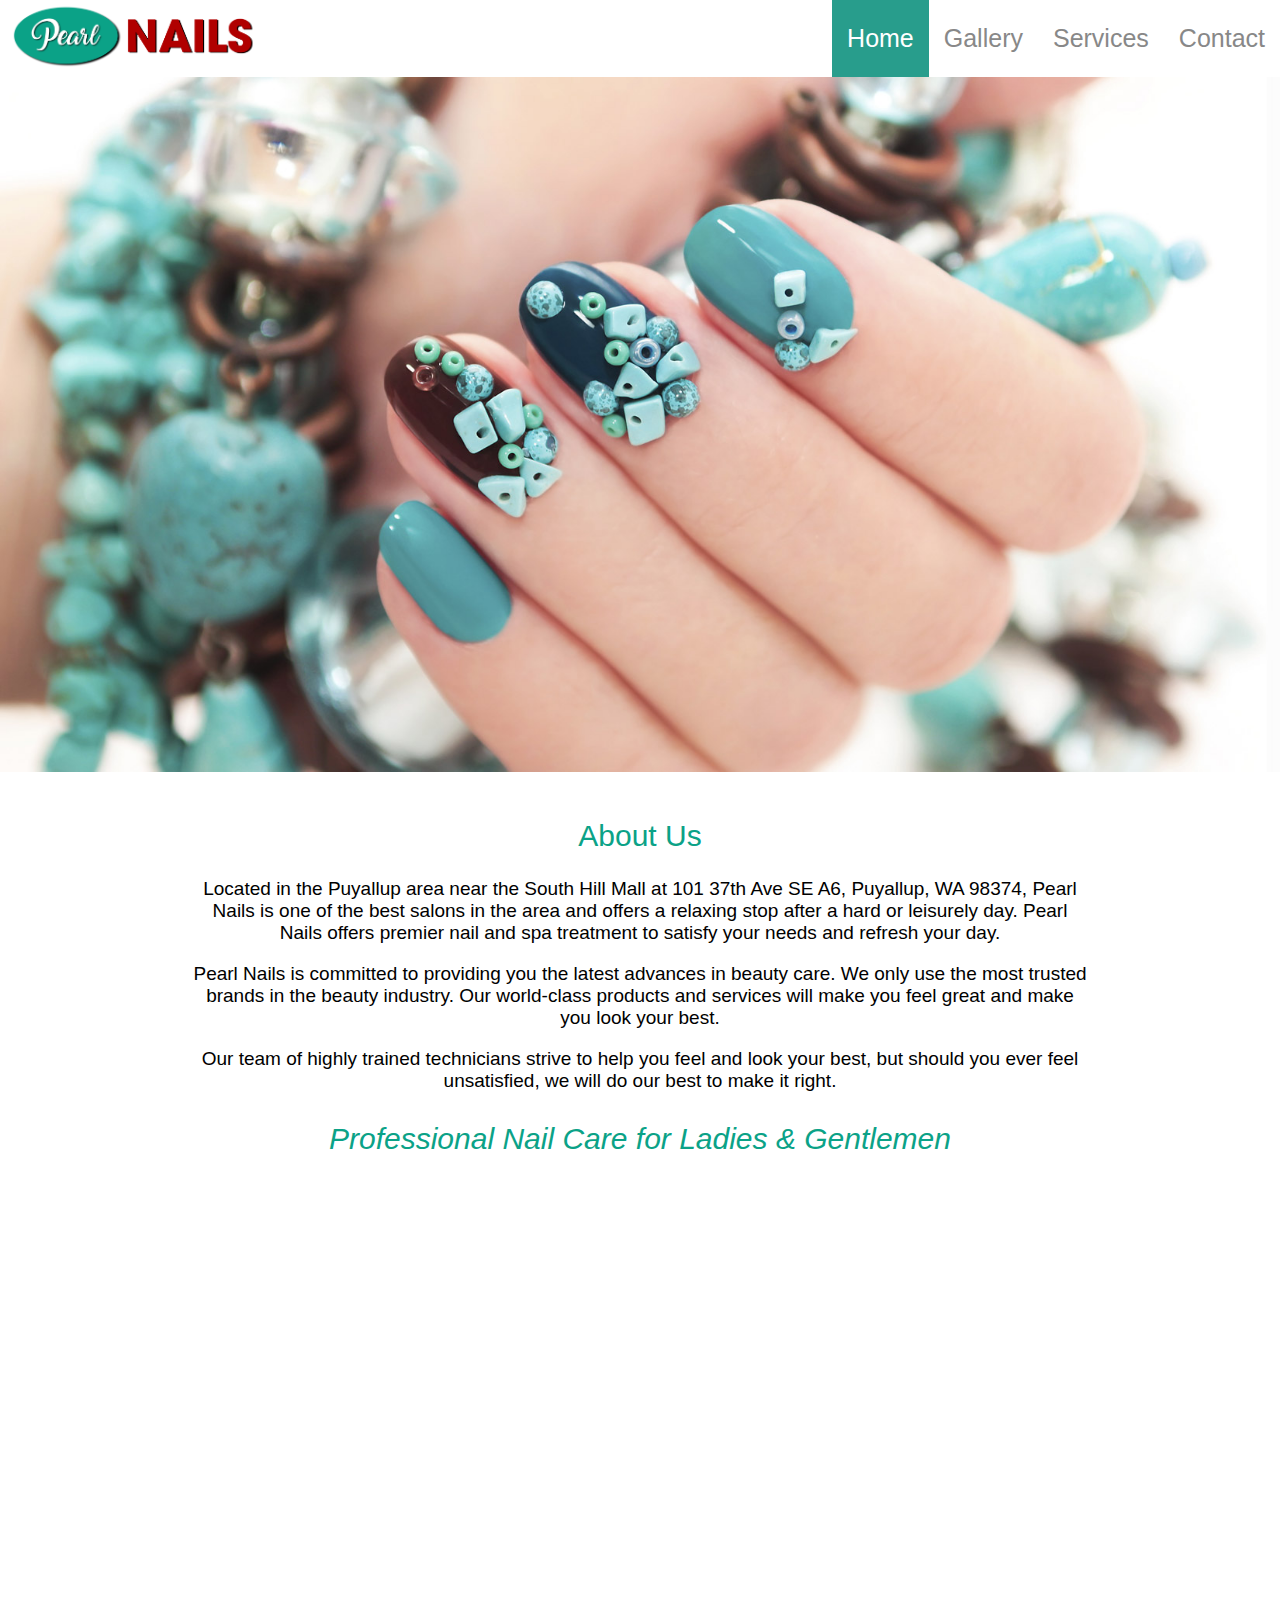
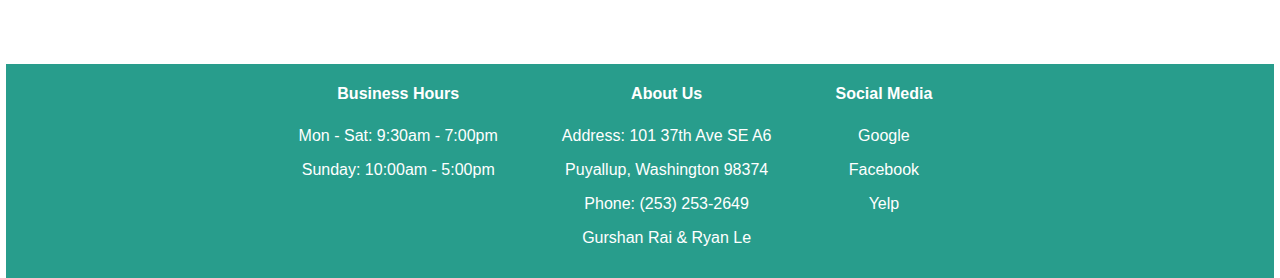
<file: NailSalon-20221224T082108Z-001/NailSalon/index.html>
<!DOCTYPE html>
<html>
    <head>
        <link rel="stylesheet" href="styles.css">
    </head>
<body>
   <div class="nav">
     <div class="nav-left">
           <li><img class="logo" src="Logo.png"></li>
      </div>
           <a href="#" class="toggle-button">
            <span class="bar"></span>
            <span class="bar"></span>
            <span class="bar"></span>
           </a>
        <div class="nav-right">
            <ul>
           <li><a href="index.html" class="active">Home</a></li>
           <li><a href="gallery.html">Gallery</a></li>
           <li><a href="services.html">Services</a></li>
           <li><a href="contact.html">Contact</a></li>
            </ul>
     </div>
   </div>

<div class="slideshow">
    <!-- Full-width images with number and caption text -->
  <div class="mySlides fade">
    <img src="nails.jpeg" style="width:100%">
  </div>

  <div class="mySlides fade">
    <img src="slide2.jpeg" style="width:100%">
  </div>

  <script src="scripts.js"></script>
</div>
<br>
</div>

<div class = "about_us">
    <h2 style="color: #0ba287;text-align: center;font-family:Helvetica;font-size: 30px;font-weight:400;font-style:normal" class="vc_custom_heading" id="about">About Us</h2>
	<div class="wpb_text_column wpb_content_element ">
        <div class="wpb_wrapper">
            <p style="text-align: center; color: #000000;font-family:Helvetica; font-size: 19px;">Located in the Puyallup area near the South Hill Mall at 101 37th Ave SE A6, Puyallup, WA 98374, Pearl Nails is one of the best salons in the area and offers a relaxing stop after a hard or leisurely day. Pearl Nails offers premier nail and spa treatment to satisfy your needs and refresh your day.</p>
            <p style="text-align: center; color: #000000;font-family:Helvetica; font-size: 19px;">Pearl Nails is committed to providing you the latest advances in beauty care. We only use the most trusted brands in the beauty industry. Our world-class products and services will make you feel great and make you look your best.</p>
            <p style="text-align: center; color: #000000;font-family:Helvetica; font-size: 19px;">Our team of highly trained technicians strive to help you feel and look your best, but should you ever feel unsatisfied, we will do our best to make it right.</p>
            <p style="text-align: center; color: #0ba287; font-size: 30px; font-family: Arial;"><i>Professional Nail Care for Ladies &amp; Gentlemen</i></p>
		</div>
	</div>
</div>
<div class = "map">
    <iframe src="https://www.google.com/maps/embed?pb=!1m18!1m12!1m3!1d347656.3242762537!2d-122.82769374564589!3d47.09779574052206!2m3!1f0!2f0!3f0!3m2!1i1024!2i768!4f13.1!3m3!1m2!1s0x5490fc44b79e3231%3A0xe33fd633a911678!2sPearl%20Nails!5e0!3m2!1sen!2sus!4v1660470539067!5m2!1sen!2sus" width="600" height="450" style="border:0;" allowfullscreen="" loading="lazy" referrerpolicy="no-referrer-when-downgrade"></iframe>
</div>

</body>
<footer id="Footer">
    <div class="footercontainer">
        <div class="footercolumn leftcolumn">
            <aside id="business hours">
                <h4 style = font-family:Helvetica;text-align:center;>Business Hours</h4>
            </aside>
            <div class="hours">
                <p style = font-family:Helvetica;>Mon - Sat: 9:30am - 7:00pm</p>
                <p style = font-family:Helvetica;>Sunday: 10:00am - 5:00pm</p>
            </div>
        </div>
        <div class="footercolumn middlecolumn">
            <aside id="business information">
                <h4 style = font-family:Helvetica;text-align:center;>About Us</h4>
            </aside>
            <div class="contacts">
                <p style = font-family:Helvetica;>Address: 101 37th Ave SE A6</p>
                <p style = font-family:Helvetica;>Puyallup, Washington 98374</p>
                <p style = font-family:Helvetica;>Phone: (253) 253-2649</p>
                <p style = font-family:Helvetica;>Gurshan Rai & Ryan Le</p>
            </div>
        </div>
        <div class="footercolumn rightcolumn">
            <aside id="socials">
                <h4 style = font-family:Helvetica;text-align:left;>Social Media</h4>
            </aside>
            <div class="socialmedia">
                <p></p>
                <div>
                    <a href="https://www.google.com/search?rlz=1C1CHBF_enVN865VN865&biw=1366&bih=657&sxsrf=ACYBGNToJXfR4P_iiWE-tHbFh1E72F-kkA:1573705445659&ei=5dbMXe3kJ4XT-QawrJSgCA&q=PEARL+NAILS+253+251+2649+101+37th+Ave+SE+Ste+A6+Puyallup,+WA+98374&oq=PEARL+NAILS+253+251+2649+101+37th+Ave+SE+Ste+A6+Puyallup,+WA+98374&gs_l=psy-ab.3..35i39.44703.45086..45305...0.0..0.99.183.2......0....1j2..gws-wiz.zphdv1271AY&ved=0ahUKEwit68bQ7ejlAhWFad4KHTAWBYQQ4dUDCAs&uact=5">Google</a>
                </div>
                <p></p>
                <div>
                    <a href="https://www.facebook.com/Pearl-Nails-489003634487850/">Facebook</a>
                </div>
                <p></p>
                <div>
                    <a href="https://www.yelp.com/biz/pearl-nails-puyallup?start=20">Yelp</a>
                </div>
            </div>
        </div>
    </div>
</footer>
</html>
</file>
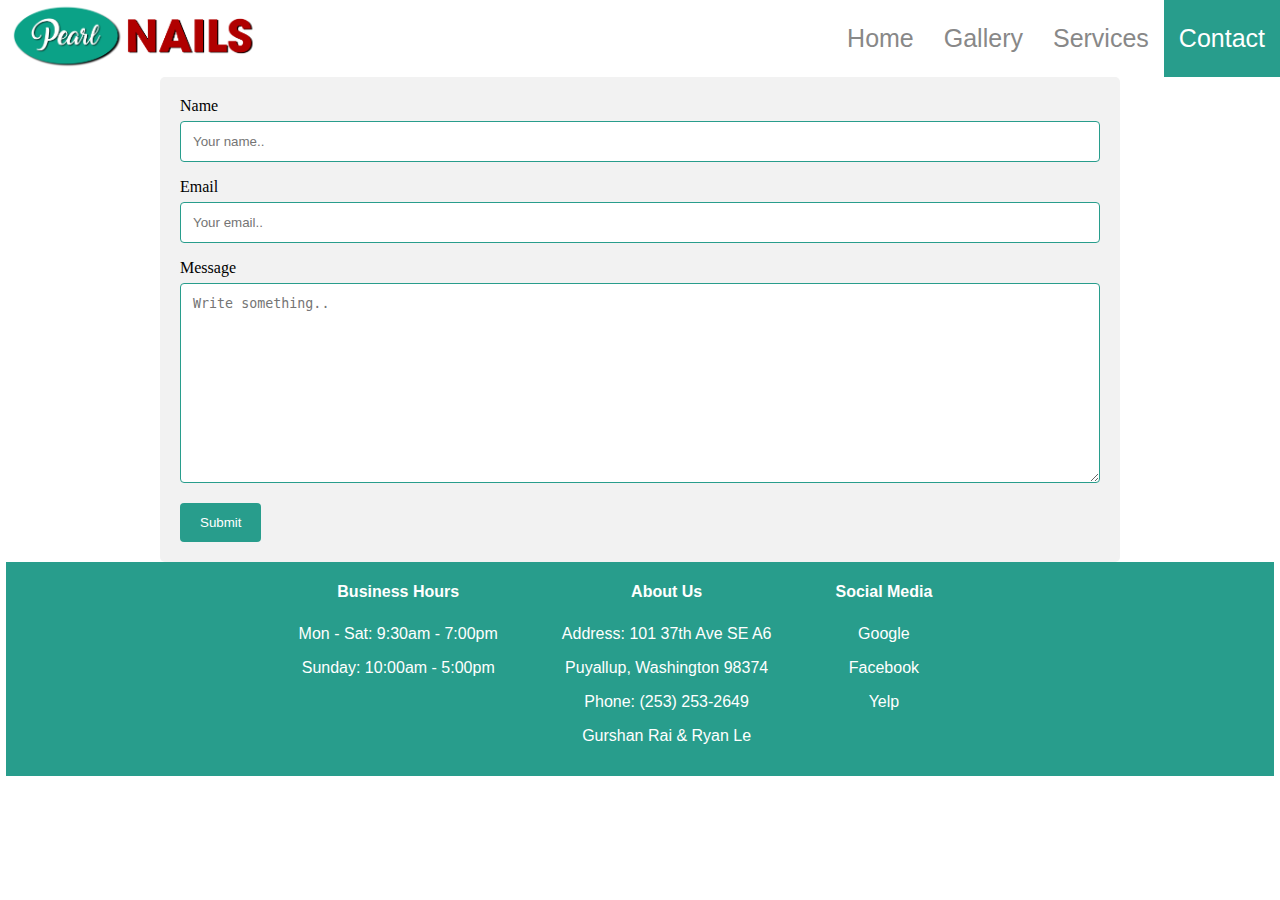
<file: NailSalon-20221224T082108Z-001/NailSalon/contact.html>
<!DOCTYPE html>
<html>
    <head>
        <link rel="stylesheet" href="styles.css">
    </head>
<body>
    <div class="nav">
        <div class="nav-left">
              <li><img class="logo" src="Logo.png"></li>
         </div>
              <a href="#" class="toggle-button">
               <span class="bar"></span>
               <span class="bar"></span>
               <span class="bar"></span>
              </a>
           <div class="nav-right">
               <ul>
              <li><a href="index.html">Home</a></li>
              <li><a href="gallery.html">Gallery</a></li>
              <li><a href="services.html">Services</a></li>
              <li><a href="contact.html" class="active">Contact</a></li>
               </ul>
        </div>
      </div>
      <script src="scripts.js"></script>
    <div class="container">
        <form action="https://formsubmit.co/phongmai@hotmail.com" method="POST">
      
         <input type="hidden" name="_next" value="https://pearlnailsspawa.com/service/contact.html">

          <label for="fname">Name</label>
          <input type="text" id="fname" name="Name" placeholder="Your name..">
      
          <label for="lname">Email</label>
          <input type="text" id="email" name="Email" placeholder="Your email..">
      
          <label for="subject">Message</label>
          <textarea id="subject" name="Message" placeholder="Write something.." style="height:200px"></textarea>
      
          <input type="submit" value="Submit">
      
        </form>
      </div>

</body>
<footer id="Footer">
    <div class="footercontainer">
        <div class="footercolumn leftcolumn">
            <aside id="business hours">
                <h4 style = font-family:Helvetica;text-align:center;>Business Hours</h4>
            </aside>
            <div class="hours">
                <p style = font-family:Helvetica;>Mon - Sat: 9:30am - 7:00pm</p>
                <p style = font-family:Helvetica;>Sunday: 10:00am - 5:00pm</p>
            </div>
        </div>
        <div class="footercolumn middlecolumn">
            <aside id="business information">
                <h4 style = font-family:Helvetica;text-align:center;>About Us</h4>
            </aside>
            <div class="contacts">
                <p style = font-family:Helvetica;>Address: 101 37th Ave SE A6</p>
                <p style = font-family:Helvetica;>Puyallup, Washington 98374</p>
                <p style = font-family:Helvetica;>Phone: (253) 253-2649</p>
                <p style = font-family:Helvetica;>Gurshan Rai & Ryan Le</p>
            </div>
        </div>
        <div class="footercolumn rightcolumn">
            <aside id="socials">
                <h4 style = font-family:Helvetica;text-align:left;>Social Media</h4>
            </aside>
            <div class="socialmedia">
                <p></p>
                <div>
                    <a href="https://www.google.com/search?rlz=1C1CHBF_enVN865VN865&biw=1366&bih=657&sxsrf=ACYBGNToJXfR4P_iiWE-tHbFh1E72F-kkA:1573705445659&ei=5dbMXe3kJ4XT-QawrJSgCA&q=PEARL+NAILS+253+251+2649+101+37th+Ave+SE+Ste+A6+Puyallup,+WA+98374&oq=PEARL+NAILS+253+251+2649+101+37th+Ave+SE+Ste+A6+Puyallup,+WA+98374&gs_l=psy-ab.3..35i39.44703.45086..45305...0.0..0.99.183.2......0....1j2..gws-wiz.zphdv1271AY&ved=0ahUKEwit68bQ7ejlAhWFad4KHTAWBYQQ4dUDCAs&uact=5">Google</a>
                </div>
                <p></p>
                <div>
                    <a href="https://www.facebook.com/Pearl-Nails-489003634487850/">Facebook</a>
                </div>
                <p></p>
                <div>
                    <a href="https://www.yelp.com/biz/pearl-nails-puyallup?start=20">Yelp</a>
                </div>
            </div>
        </div>
    </div>
</footer>
</html>
</file>
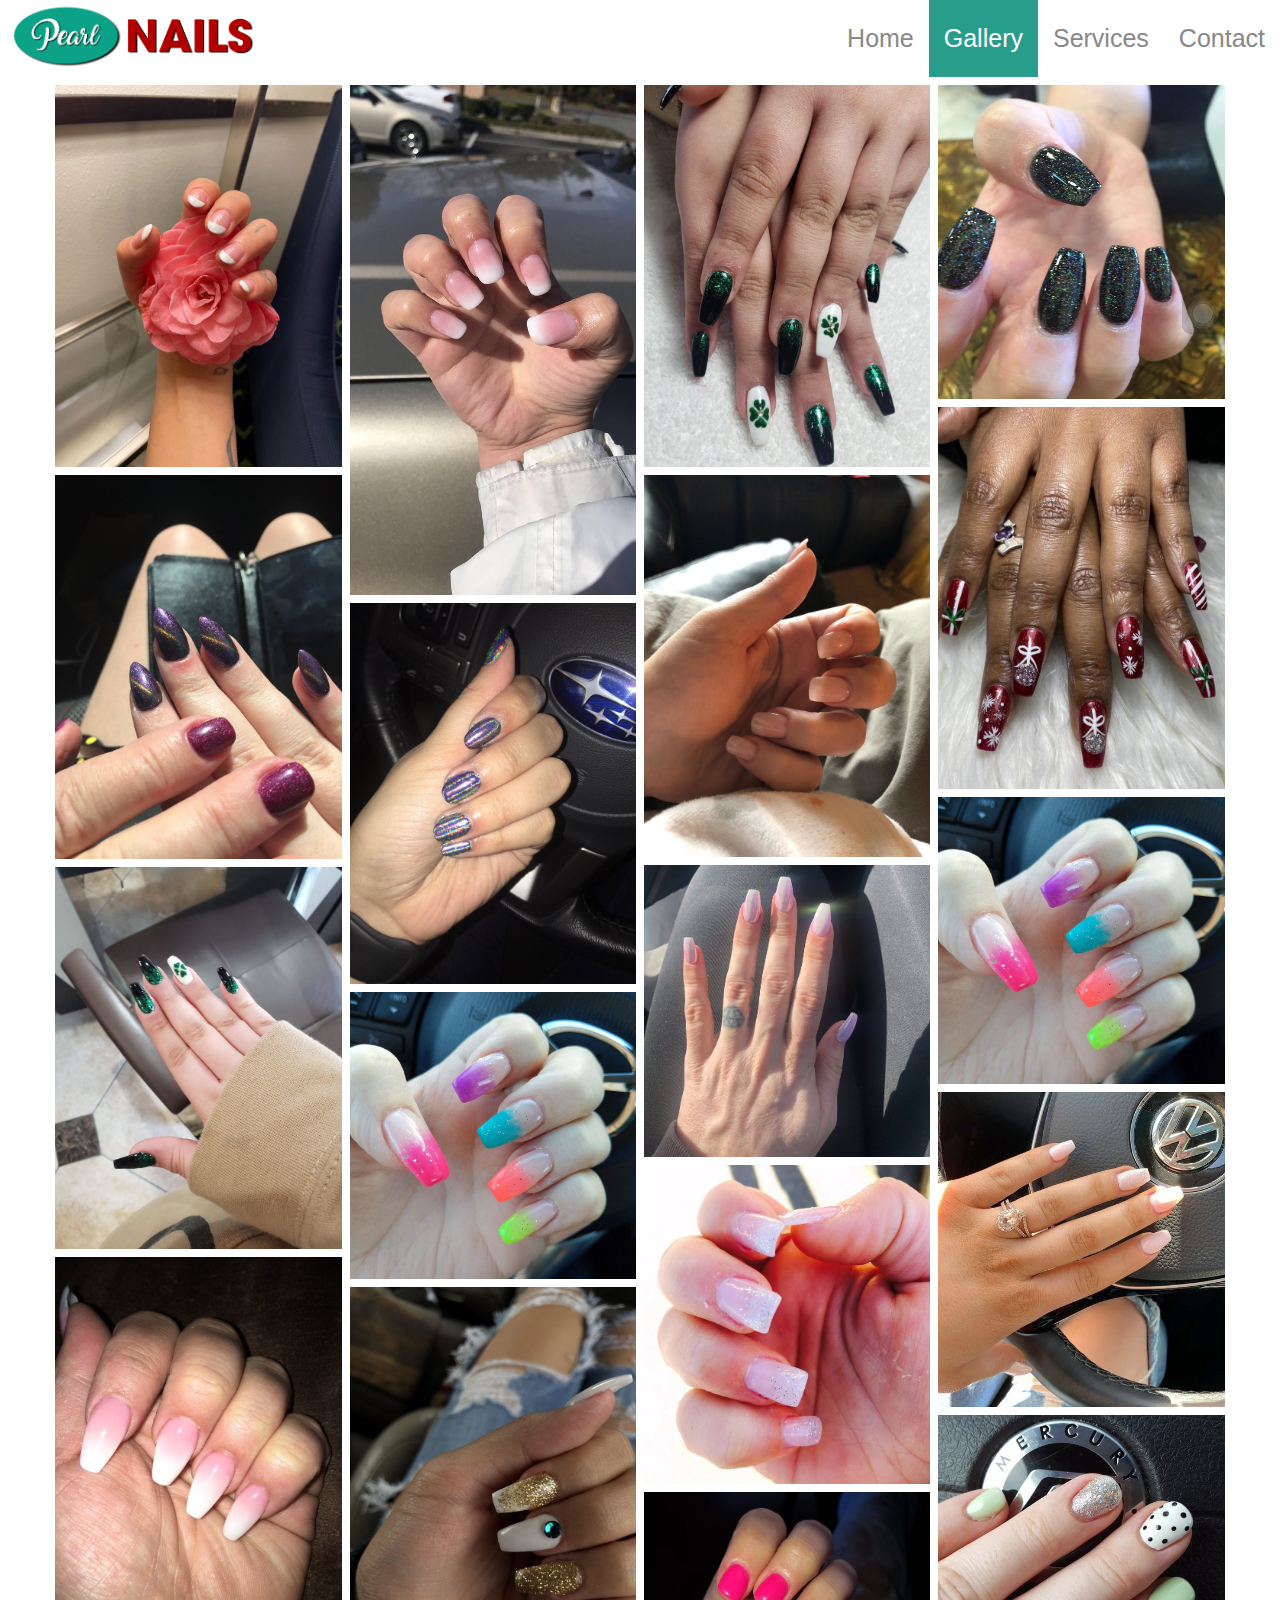
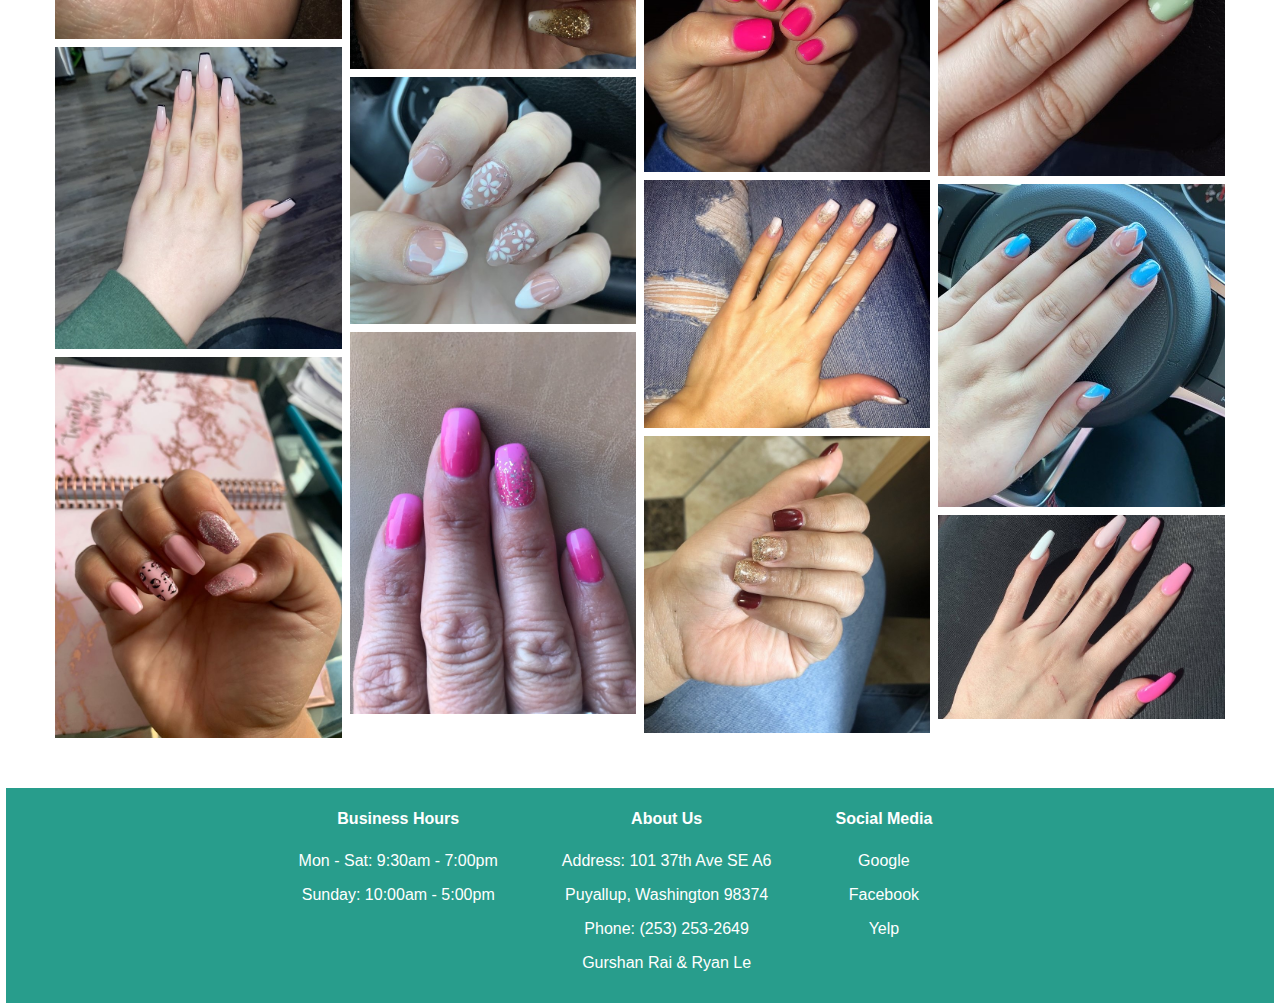
<file: NailSalon-20221224T082108Z-001/NailSalon/gallery.html>
<!DOCTYPE html>
<html>
    <head>
        <link rel="stylesheet" href="styles.css">
        </head>
    <body>
        <div class="nav">
            <div class="nav-left">
                  <li><img class="logo" src="Logo.png"></li>
             </div>
                  <a href="#" class="toggle-button">
                   <span class="bar"></span>
                   <span class="bar"></span>
                   <span class="bar"></span>
                  </a>
               <div class="nav-right">
                   <ul>
                  <li><a href="index.html">Home</a></li>
                  <li><a href="gallery.html" class="active">Gallery</a></li>
                  <li><a href="services.html">Services</a></li>
                  <li><a href="contact.html">Contact</a></li>
                   </ul>
            </div>
          </div>
          <script src="scripts.js"></script>
    <div class="row">
        <div class="column">
          <img src="1.jpg">
          <img src="2.jpg">
          <img src="3.jpg">
          <img src="4.jpg">
          <img src="5.jpg">
          <img src="13.jpg">
          
        </div>
        <div class="column">
          <img src="20.jpg">
          <img src="9.jpg">
          <img src="10.jpg">
          <img src="11.jpg">
          <img src="6.jpg">
          <img src="26.jpg">
        </div>
        <div class="column">
          <img src="14.jpg">
          <img src="15.jpg">
          <img src="16.jpg">
          <img src="17.jpg">
          <img src="18.jpg">
          <img src="19.jpg">
          <img src="22.jpg">
        </div>
        <div class="column">
          <img src="21.jpg">
          <img src="8.jpg">
          <img src="23.jpg">
          <img src="24.jpg">
          <img src="25.jpg">
          <img src="12.jpg">
          <img src="7.jpg">
        </div>
      </div>
</body>
<footer id="Footer">
    <div class="footercontainer">
        <div class="footercolumn leftcolumn">
            <aside id="business hours">
                <h4 style = font-family:Helvetica;text-align:center;>Business Hours</h4>
            </aside>
            <div class="hours">
                <p style = font-family:Helvetica;>Mon - Sat: 9:30am - 7:00pm</p>
                <p style = font-family:Helvetica;>Sunday: 10:00am - 5:00pm</p>
            </div>
        </div>
        <div class="footercolumn middlecolumn">
            <aside id="business information">
                <h4 style = font-family:Helvetica;text-align:center;>About Us</h4>
            </aside>
            <div class="contacts">
                <p style = font-family:Helvetica;>Address: 101 37th Ave SE A6</p>
                <p style = font-family:Helvetica;>Puyallup, Washington 98374</p>
                <p style = font-family:Helvetica;>Phone: (253) 253-2649</p>
                <p style = font-family:Helvetica;>Gurshan Rai & Ryan Le</p>
            </div>
        </div>
        <div class="footercolumn rightcolumn">
            <aside id="socials">
                <h4 style = font-family:Helvetica;text-align:left;>Social Media</h4>
            </aside>
            <div class="socialmedia">
                <p></p>
                <div>
                    <a href="https://www.google.com/search?rlz=1C1CHBF_enVN865VN865&biw=1366&bih=657&sxsrf=ACYBGNToJXfR4P_iiWE-tHbFh1E72F-kkA:1573705445659&ei=5dbMXe3kJ4XT-QawrJSgCA&q=PEARL+NAILS+253+251+2649+101+37th+Ave+SE+Ste+A6+Puyallup,+WA+98374&oq=PEARL+NAILS+253+251+2649+101+37th+Ave+SE+Ste+A6+Puyallup,+WA+98374&gs_l=psy-ab.3..35i39.44703.45086..45305...0.0..0.99.183.2......0....1j2..gws-wiz.zphdv1271AY&ved=0ahUKEwit68bQ7ejlAhWFad4KHTAWBYQQ4dUDCAs&uact=5">Google</a>
                </div>
                <p></p>
                <div>
                    <a href="https://www.facebook.com/Pearl-Nails-489003634487850/">Facebook</a>
                </div>
                <p></p>
                <div>
                    <a href="https://www.yelp.com/biz/pearl-nails-puyallup?start=20">Yelp</a>
                </div>
            </div>
        </div>
    </div>
</footer>
</html>
</file>
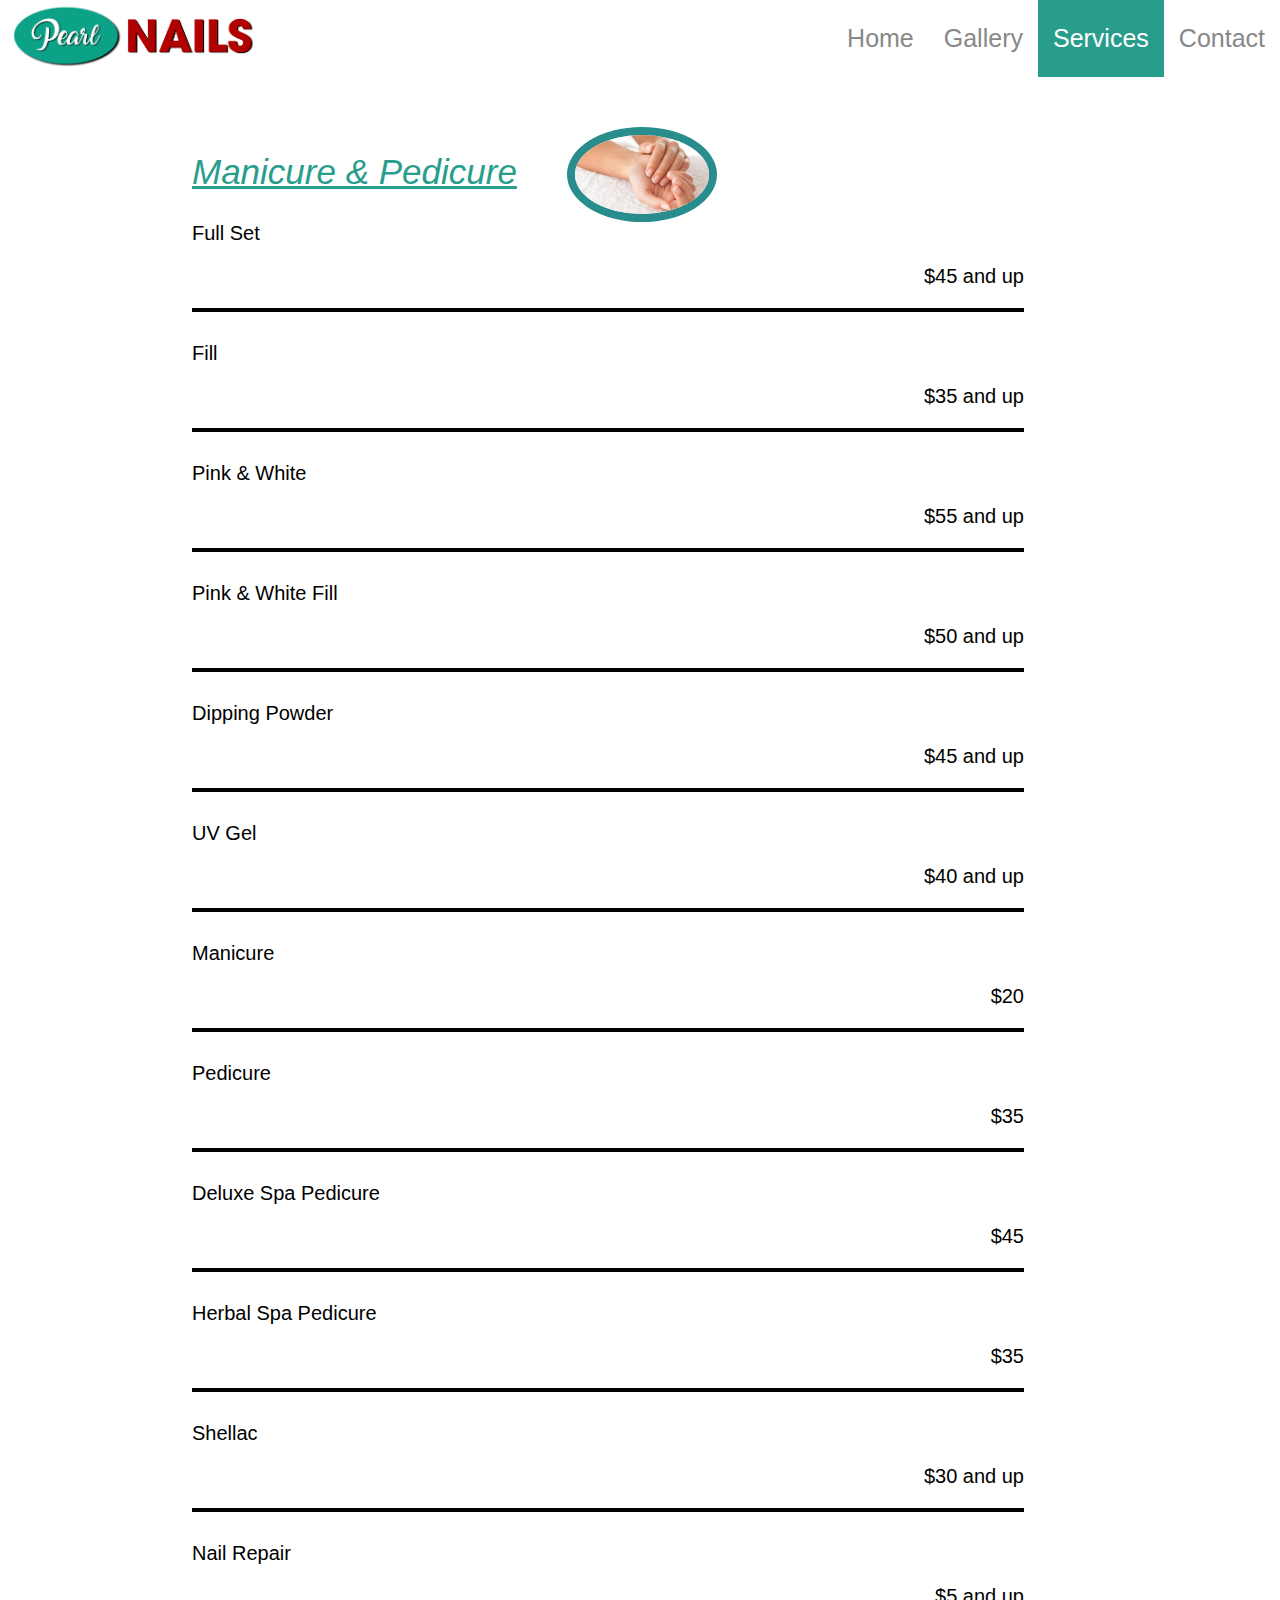
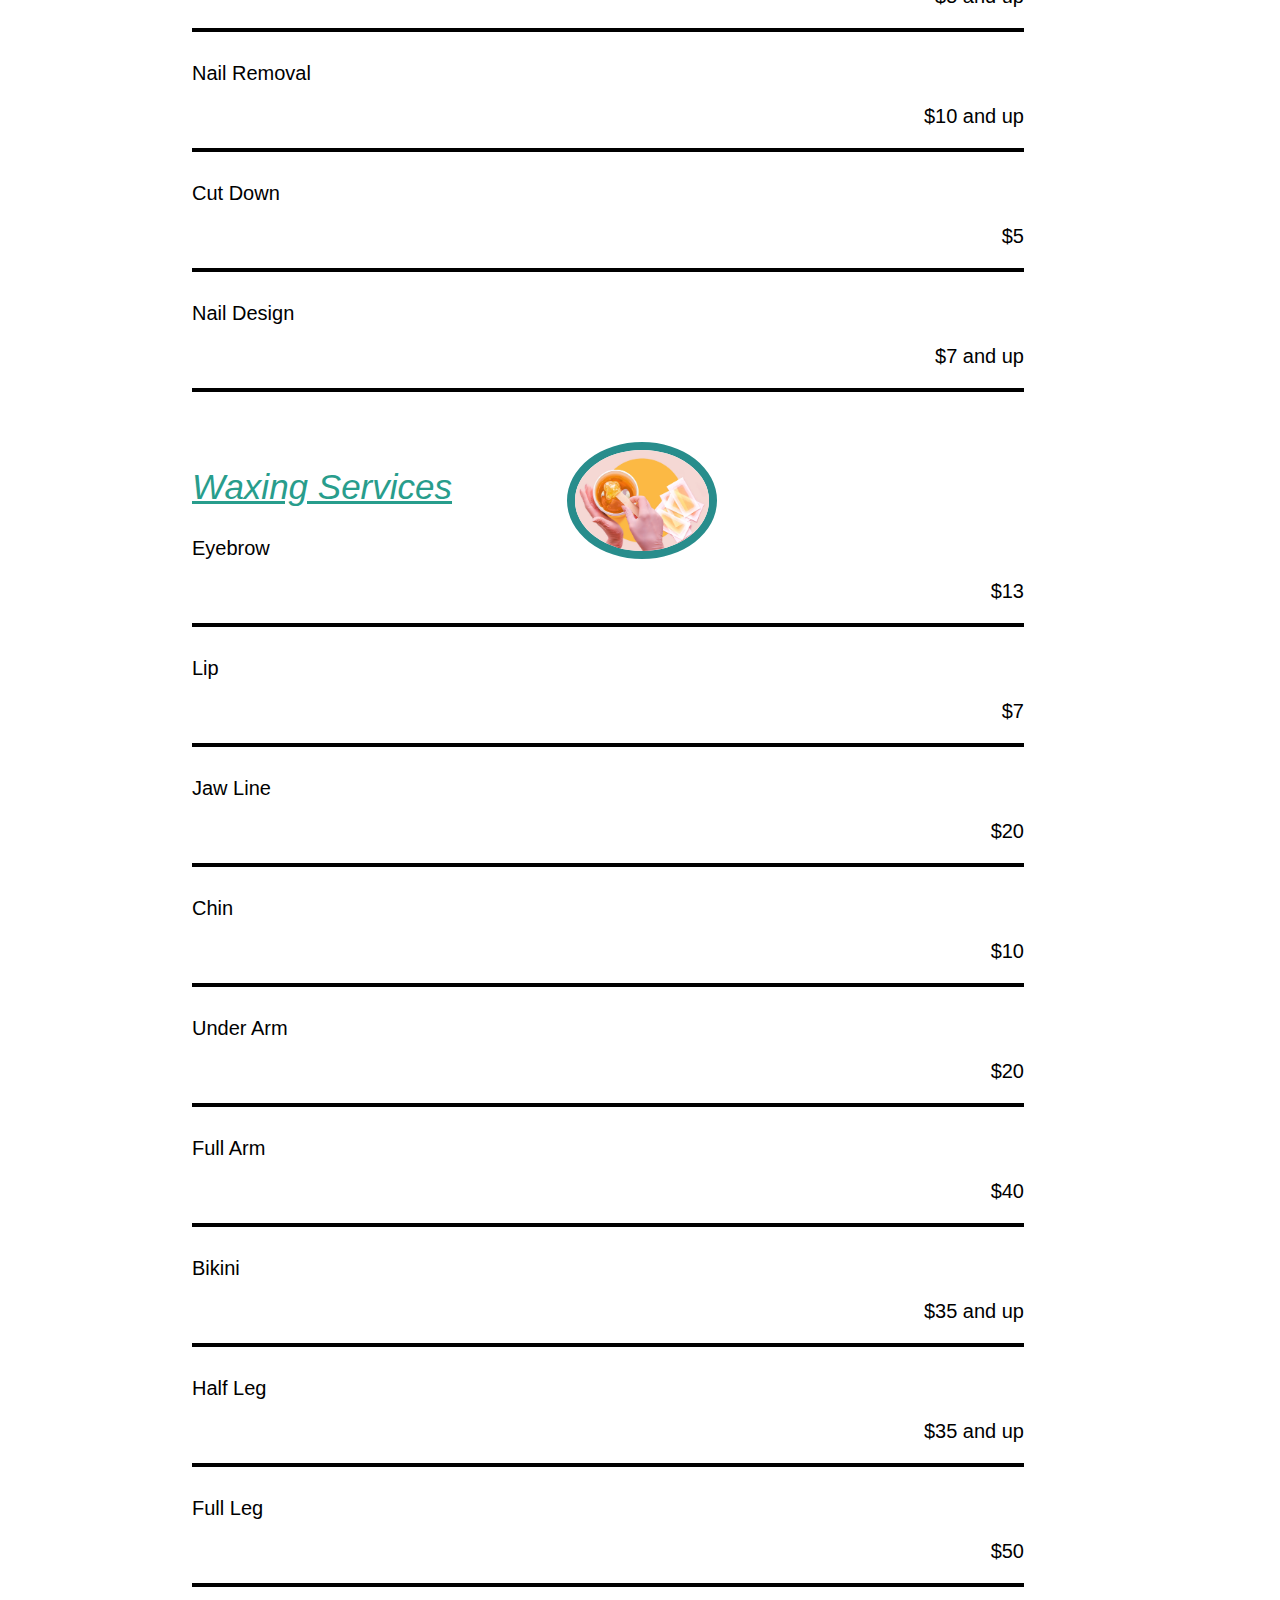
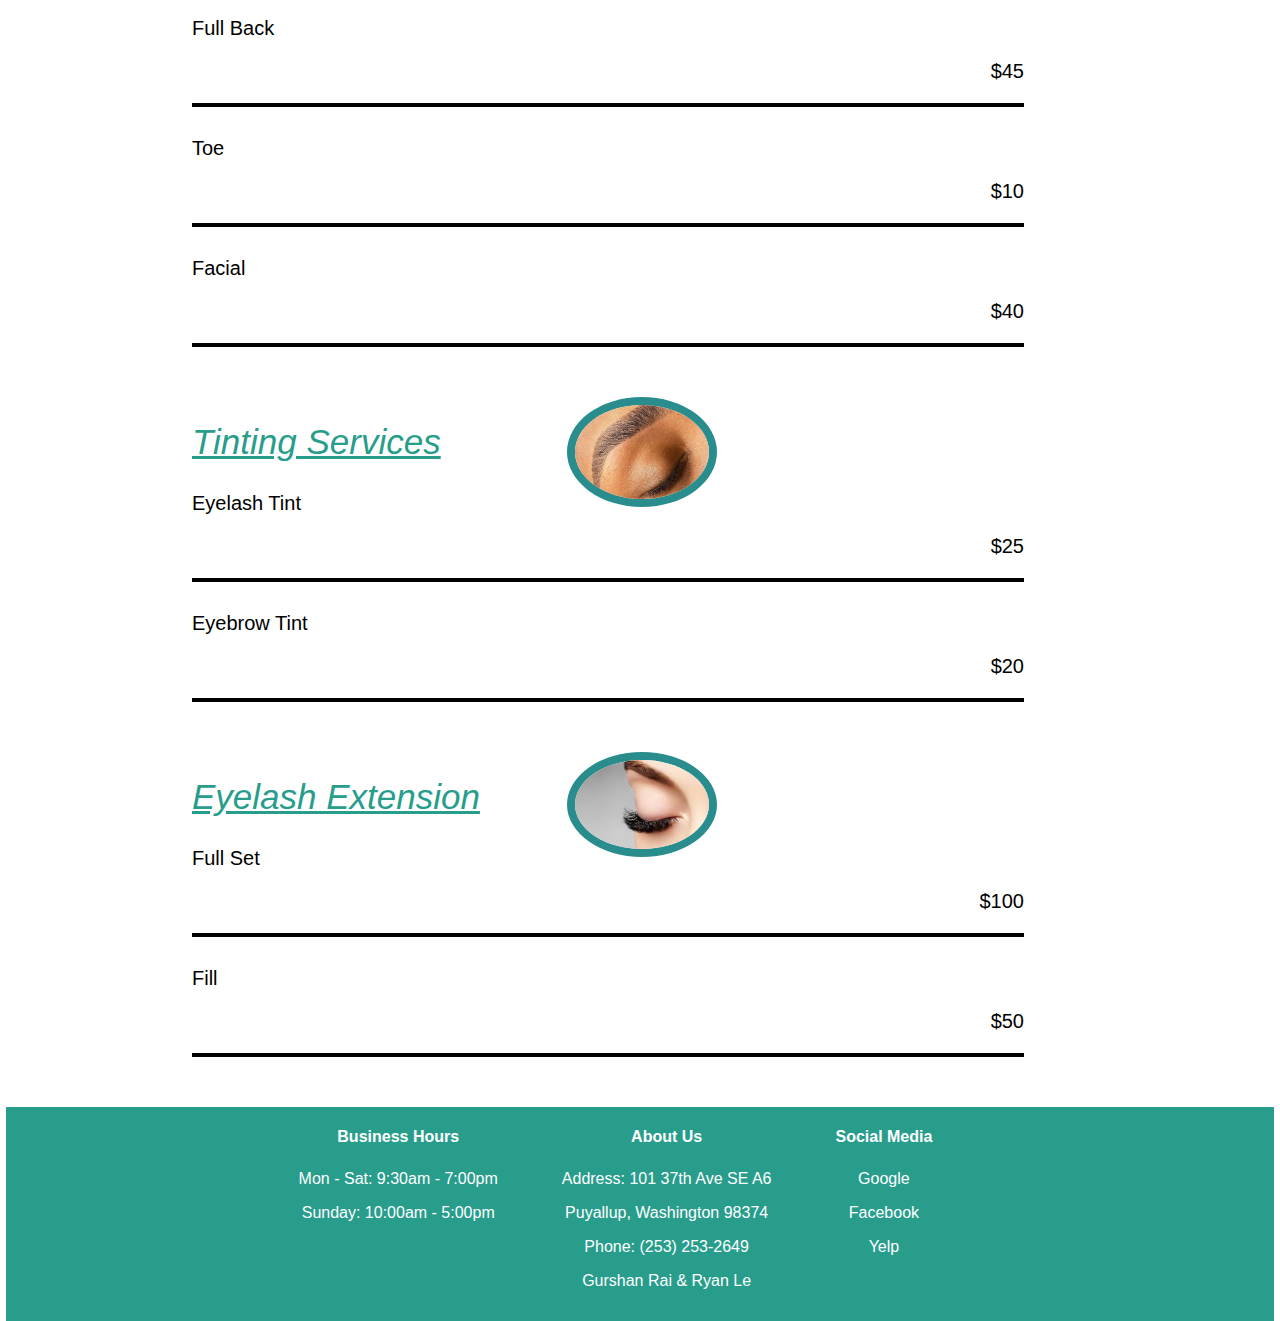
<file: NailSalon-20221224T082108Z-001/NailSalon/services.html>
<!DOCTYPE html>
<html>
    <head>
        <link rel="stylesheet" href="styles.css">
      </head>
<body>
    <div class="nav">
        <div class="nav-left">
              <li><img class="logo" src="Logo.png"></li>
         </div>
              <a href="#" class="toggle-button">
               <span class="bar"></span>
               <span class="bar"></span>
               <span class="bar"></span>
              </a>
           <div class="nav-right">
               <ul>
              <li><a href="index.html">Home</a></li>
              <li><a href="gallery.html">Gallery</a></li>
              <li><a href="services.html" class="active">Services</a></li>
              <li><a href="contact.html">Contact</a></li>
               </ul>
        </div>
      </div>
      <script src="scripts.js"></script>
    <div class ="menu">
        <div class ="section">
            <div class = "service-image">
                <div class = "service-pics">
                    <img class="service-pic" src="service1.jpg" alt="banner1" title="banner1">
                </div>
            </div>
            <div class="service-title">
                <p id="manipedi" style="text-align: left;" class="service-subsection">Manicure &amp; Pedicure</p>
            </div>
            <div class ="item">
                <div class="left-item">
                    <p class="service-item">Full Set</p>
                </div>
                <div class="right-item">
                    <p class="service-item">$45 and up</p>
                </div>
            </div>
            <div class ="item">
                <div class="left-item">
                    <p class="service-item">Fill</p>
                </div>
                <div class="right-item">
                    <p class="service-item">$35 and up</p>
                </div>
            </div>
            <div class ="item">
                <div class="left-item">
                    <p class="service-item">Pink &amp; White</p>
                </div>
                <div class="right-item">
                    <p class="service-item">$55 and up</p>
                </div>
            </div>
            <div class ="item">
                <div class="left-item">
                    <p class="service-item">Pink &amp; White Fill</p>
                </div>
                <div class="right-item">
                    <p class="service-item">$50 and up</p>
                </div>
            </div>
            <div class ="item">
                <div class="left-item">
                    <p class="service-item">Dipping Powder</p>
                </div>
                <div class="right-item">
                    <p class="service-item">$45 and up</p>
                </div>
            </div>
            <div class ="item">
                <div class="left-item">
                    <p class="service-item">UV Gel</p>
                </div>
                <div class="right-item">
                    <p class="service-item">$40 and up</p>
                </div>
            </div>
            <div class ="item">
                <div class="left-item">
                    <p class="service-item">Manicure</p>
                </div>
                <div class="right-item">
                    <p class="service-item">$20</p>
                </div>
            </div>
            <div class ="item">
                <div class="left-item">
                    <p class="service-item">Pedicure</p>
                </div>
                <div class="right-item">
                    <p class="service-item">$35</p>
                </div>
            </div>
            <div class ="item">
                <div class="left-item">
                    <p class="service-item">Deluxe Spa Pedicure</p>
                </div>
                <div class="right-item">
                    <p class="service-item">$45</p>
                </div>
            </div>
            <div class ="item">
                <div class="left-item">
                    <p class="service-item">Herbal Spa Pedicure</p>
                </div>
                <div class="right-item">
                    <p class="service-item">$35</p>
                </div>
            </div>
            <div class ="item">
                <div class="left-item">
                    <p class="service-item">Shellac</p>
                </div>
                <div class="right-item">
                    <p class="service-item">$30 and up</p>
                </div>
            </div>
            <div class ="item">
                <div class="left-item">
                    <p class="service-item">Nail Repair</p>
                </div>
                <div class="right-item">
                    <p class="service-item">$5 and up</p>
                </div>
            </div>
            <div class ="item">
                <div class="left-item">
                    <p class="service-item">Nail Removal</p>
                </div>
                <div class="right-item">
                    <p class="service-item">$10 and up</p>
                </div>
            </div>
            <div class ="item">
                <div class="left-item">
                    <p class="service-item">Cut Down</p>
                </div>
                <div class="right-item">
                    <p class="service-item">$5</p>
                </div>
            </div>
            <div class ="item">
                <div class="left-item">
                    <p class="service-item">Nail Design</p>
                </div>
                <div class="right-item">
                    <p class="service-item">$7 and up</p>
                </div>
            </div>
        </div>
        <div class ="section">
            <div class = "service-image">
                <div class = "service-pics">
                    <img class="service-pic" src="service2.jpg" alt="banner2" title="banner2">
                </div>
            </div>
            <div class="service-title">
                <p id="waxing" style="text-align: left;" class="service-subsection">Waxing Services</p>
            </div>
            <div class ="item">
                <div class="left-item">
                    <p class="service-item">Eyebrow</p>
                </div>
                <div class="right-item">
                    <p class="service-item">$13</p>
                </div>
            </div>
            <div class ="item">
                <div class="left-item">
                    <p class="service-item">Lip</p>
                </div>
                <div class="right-item">
                    <p class="service-item">$7</p>
                </div>
            </div>
            <div class ="item">
                <div class="left-item">
                    <p class="service-item">Jaw Line</p>
                </div>
                <div class="right-item">
                    <p class="service-item">$20</p>
                </div>
            </div>
            <div class ="item">
                <div class="left-item">
                    <p class="service-item">Chin</p>
                </div>
                <div class="right-item">
                    <p class="service-item">$10</p>
                </div>
            </div>
            <div class ="item">
                <div class="left-item">
                    <p class="service-item">Under Arm</p>
                </div>
                <div class="right-item">
                    <p class="service-item">$20</p>
                </div>
            </div>
            <div class ="item">
                <div class="left-item">
                    <p class="service-item">Full Arm</p>
                </div>
                <div class="right-item">
                    <p class="service-item">$40</p>
                </div>
            </div>
            <div class ="item">
                <div class="left-item">
                    <p class="service-item">Bikini</p>
                </div>
                <div class="right-item">
                    <p class="service-item">$35 and up</p>
                </div>
            </div>
            <div class ="item">
                <div class="left-item">
                    <p class="service-item">Half Leg</p>
                </div>
                <div class="right-item">
                    <p class="service-item">$35 and up</p>
                </div>
            </div>
            <div class ="item">
                <div class="left-item">
                    <p class="service-item">Full Leg</p>
                </div>
                <div class="right-item">
                    <p class="service-item">$50</p>
                </div>
            </div>
            <div class ="item">
                <div class="left-item">
                    <p class="service-item">Full Back</p>
                </div>
                <div class="right-item">
                    <p class="service-item">$45</p>
                </div>
            </div>
            <div class ="item">
                <div class="left-item">
                    <p class="service-item">Toe</p>
                </div>
                <div class="right-item">
                    <p class="service-item">$10</p>
                </div>
            </div>
            <div class ="item">
                <div class="left-item">
                    <p class="service-item">Facial</p>
                </div>
                <div class="right-item">
                    <p class="service-item">$40</p>
                </div>
            </div>
        </div>
        <div class ="section">
                <div class = "service-image">
                    <div class = "service-pics">
                        <img class="service-pic" src="services3.jpg" alt="banner3" title="banner3">
                </div>
                <div class="service-title">
                    <p id="tint" style="text-align: left;" class="service-subsection">Tinting Services</p>
                </div>
                <div class ="item">
                    <div class="left-item">
                        <p class="service-item">Eyelash Tint</p>
                    </div>
                    <div class="right-item">
                        <p class="service-item">$25</p>
                    </div>
                </div>
                <div class ="item">
                    <div class="left-item">
                        <p class="service-item">Eyebrow Tint</p>
                    </div>
                    <div class="right-item">
                        <p class="service-item">$20</p>
                    </div>
                </div>
            </div>
        </div>
        <div class="section">
            <div class = "service-image">
                <div class = "service-pics">
                    <img class="service-pic" src="service4.jpg" alt="banner4" title="banner4">
                </div>
            </div>
            <div class="service-title">
                <p id="eyelash" style="text-align: left;" class="service-subsection">Eyelash Extension</p>
            </div>
            <div class ="item">
                <div class="left-item">
                    <p class="service-item">Full Set</p>
                </div>
                <div class="right-item">
                    <p class="service-item">$100</p>
                </div>
            </div>
            <div class ="item">
                <div class="left-item">
                    <p class="service-item">Fill</p>
                </div>
                <div class="right-item">
                    <p class="service-item">$50</p>
                </div>
            </div>
        </div>
    </div>

</body>
<footer id="Footer">
    <div class="footercontainer">
        <div class="footercolumn leftcolumn">
            <aside id="business hours">
                <h4 style = font-family:Helvetica;text-align:center;>Business Hours</h4>
            </aside>
            <div class="hours">
                <p style = font-family:Helvetica;>Mon - Sat: 9:30am - 7:00pm</p>
                <p style = font-family:Helvetica;>Sunday: 10:00am - 5:00pm</p>
            </div>
        </div>
        <div class="footercolumn middlecolumn">
            <aside id="business information">
                <h4 style = font-family:Helvetica;text-align:center;>About Us</h4>
            </aside>
            <div class="contacts">
                <p style = font-family:Helvetica;>Address: 101 37th Ave SE A6</p>
                <p style = font-family:Helvetica;>Puyallup, Washington 98374</p>
                <p style = font-family:Helvetica;>Phone: (253) 253-2649</p>
                <p style = font-family:Helvetica;>Gurshan Rai & Ryan Le</p>
            </div>
        </div>
        <div class="footercolumn rightcolumn">
            <aside id="socials">
                <h4 style = font-family:Helvetica;text-align:left;>Social Media</h4>
            </aside>
            <div class="socialmedia">
                <p></p>
                <div>
                    <a href="https://www.google.com/search?rlz=1C1CHBF_enVN865VN865&biw=1366&bih=657&sxsrf=ACYBGNToJXfR4P_iiWE-tHbFh1E72F-kkA:1573705445659&ei=5dbMXe3kJ4XT-QawrJSgCA&q=PEARL+NAILS+253+251+2649+101+37th+Ave+SE+Ste+A6+Puyallup,+WA+98374&oq=PEARL+NAILS+253+251+2649+101+37th+Ave+SE+Ste+A6+Puyallup,+WA+98374&gs_l=psy-ab.3..35i39.44703.45086..45305...0.0..0.99.183.2......0....1j2..gws-wiz.zphdv1271AY&ved=0ahUKEwit68bQ7ejlAhWFad4KHTAWBYQQ4dUDCAs&uact=5">Google</a>
                </div>
                <p></p>
                <div>
                    <a href="https://www.facebook.com/Pearl-Nails-489003634487850/">Facebook</a>
                </div>
                <p></p>
                <div>
                    <a href="https://www.yelp.com/biz/pearl-nails-puyallup?start=20">Yelp</a>
                </div>
            </div>
        </div>
    </div>
</footer>
</html>
</file>
<file: NailSalon-20221224T082108Z-001/NailSalon/styles.css>
body {
  box-sizing: border-box;
  padding-top: 77px; 
  margin: 0px;
}

.logo {
  width: 260px; 
  vertical-align: middle;
  top: 0%;
  padding-left: 10px;
}

.nav {
    display: block;
    justify-content: space-between;
    align-items: center;
    width: 100%;
    position: fixed; 
    top: 0%;
    background-color: white;
    font-family:Helvetica;
    font-size: 5px;
    z-index: 1;
 }

 .nav-left{
   float: left;
 }

 .nav-right{
  float: right;
  margin: 0;
  padding: 0;
  display: flex;
 }

 .nav-right ul{
  margin: 0;
  padding: 0;
  display: flex;
  background-color: white;
 }

 .active{
    background-color: #289D8C;
    color: white;
 }

 .nav ul li a:hover{
  background-color: #289D8C;
  color: white;
  transition: all .4s ease;
  -webkit-transition: all .4s ease;
 }

#image1{
    width: 100%;
    margin-left: -10px;
    margin-right: -10px;
}

.imageGallery{
    width: 100%;
    text-align: center;
}

li {
  list-style: none;
}
  
.nav-right li {
    font-size: 25px;
    display: inline;
}
  
li a {
    display: block;
    color: #888888;
    padding: 24px 15px;
    text-decoration: none;
}
  
li a:hover {
    background-color: #289D8C;
}

  .footercontainer{
    width: 99%;
    background-color: #289D8C;
    display: flex;
    justify-content: center;
    flex-wrap: wrap;
    margin: 0 auto;
    padding-left: 15px;
    padding-bottom: 15px;
    color: white;
  }

  .footercolumn{
    display: flex;
    flex-direction: column;
    margin-right: 4rem;
    text-align: center;
  }

  .footercolumn h4 {
    margin-bottom: .5rem;
  }

  .footercolumn a {
    margin-bottom: 10%;
    color: white;
    text-decoration: none;
    font-size: 16px;
    font-family: Helvetica;
  }

  .footercolumn a:hover {
    color: aqua;
    transition: 0.3s ease-out;
    text-decoration: underline;
  }

  @media screen and (max-width: 1150px) {
    .footer {
      height: 50vh;
    }
  }

  @media screen and (max-width: 820px) {
    .footer {
      padding-top: 2rem;
    }
  }

  @media screen and (max-width: 720px) {
    .rightcolumn {
      display: none;
    }
  }

  .about_us {
    margin-left: 15%;
    margin-right: 15%;
  }

  .map {
    display: flex;
    justify-content: center;
    flex-wrap: wrap;
    margin-bottom: 1%;
    padding-bottom: 15px;
  }

  .row {
    display: flex;
    flex-wrap: wrap;
    justify-content: center;
    padding-bottom: 50px;
  }
  
  /* Create four equal columns that sits next to each other */
  .column {
    flex: 23%;
    max-width: 23%;
    padding: 0 4px;
  }
  
  .column img {
    margin-top: 8px;
    vertical-align: middle;
    width: 100%;
  }
  
  /* Responsive layout - makes a two column-layout instead of four columns */
  @media screen and (max-width: 800px) {
    .column {
      flex: 45%;
      max-width: 45%;
    }
  }
  
  /* Responsive layout - makes the two columns stack on top of each other instead of next to each other */
  @media screen and (max-width: 600px) {
    .column {
      flex: 100%;
      max-width: 100%;
    }
  }

  * {box-sizing:border-box}

/* Slideshow container */
.slideshow{
  position: relative;
  margin-left: 0%;
  margin-right: 0%;
  background-size: cover;
  z-index: 0;
}

/* Hide the images by default */
.mySlides {
  display: none;
}

/* Fading animation */
.fade {
  animation-name: fade;
  animation-duration: 3.5s;
}

@keyframes fade {
  from {opacity: .4}
  to {opacity: 1}
}

.menu {
  padding-bottom: 50px;
  font-family:Helvetica;
}
.section {
  padding-left: 15%;
  padding-right: 20%;
  position: relative;
}

.item {
  font-size: 20px;
  border-bottom: 4px solid black;
  padding-top: 10px;
}

.left-item {
  text-align: left;
}

.right-item {
  text-align: right;
}

.service-subsection{
  padding-top:40px;
  color: #289D8C;;
  text-align: left;
  font-size: 35px;
  font-style: italic;
  font-weight: 500;
  text-decoration: underline;
  margin-bottom: 0;
}

/* Style inputs with type="text", select elements and textareas */
input[type=text], select, textarea {
  width: 100%; /* Full width */
  padding: 12px; /* Some padding */ 
  border: 1px solid #289D8C; /* Gray border */
  border-radius: 4px; /* Rounded borders */
  box-sizing: border-box; /* Make sure that padding and width stays in place */
  margin-top: 6px; /* Add a top margin */
  margin-bottom: 16px; /* Bottom margin */
  resize: vertical /* Allow the user to vertically resize the textarea (not horizontally) */
}

/* Style the submit button with a specific background color etc */
input[type=submit] {
  background-color: #289D8C;
  color: white;
  padding: 12px 20px;
  border: none;
  border-radius: 4px;
  cursor: pointer;
}

/* When moving the mouse over the submit button, add a darker green color */
input[type=submit]:hover {
  background-color: #288D8C;
}

input:focus {
	outline: none;
  	border: 1px solid #288D8C;
}

textarea:focus {
  outline: none;
  	border: 1px solid #288D8C;
}

/* Add a background color and some padding around the form */
.container {
  border-radius: 5px;
  background-color: #f2f2f2;
  padding: 20px;
  width: 75%;
  margin: auto;
}

.service-pic {
  border-radius: 50%;
  box-shadow: none;
  overflow: auto;
  border: 8px solid #288D8C;
  max-width: 150px;
}

.service-pics {
  float: right;
  position: absolute;
  padding-left: 375px;
  padding-top: 15px
}

.toggle-button{
  position: absolute;
  top: 1.5rem;
  right: 1rem;
  display: none;
  flex-direction: column;
  justify-content: space-between;
  width: 30px;
  height: 21px;
}

.toggle-button .bar{
  height: 3px;
  width: 100%;
  background-color: #288D8C;
  border-radius: 10px;
}

@media (max-width: 750px) {
  .service-pics{
    display: none;
  }

  .toggle-button{
    display: flex;
  }

  .nav-right {
    display: none;
    width: 100%;
  }

  .nav{
    flex-direction: column;
    align-items: flex-start;
  }

  .nav-right ul{
    width: 100%;
    flex-direction: column;
  }

  .nav-right li{
    text-align: center;
  }

  .nav-right li a{
    padding: .75rem 1rem
  }

  .nav-right.active{
    display: flex;
  }

  .active{
    background-color: #289D8C;
  }
}
</file>
